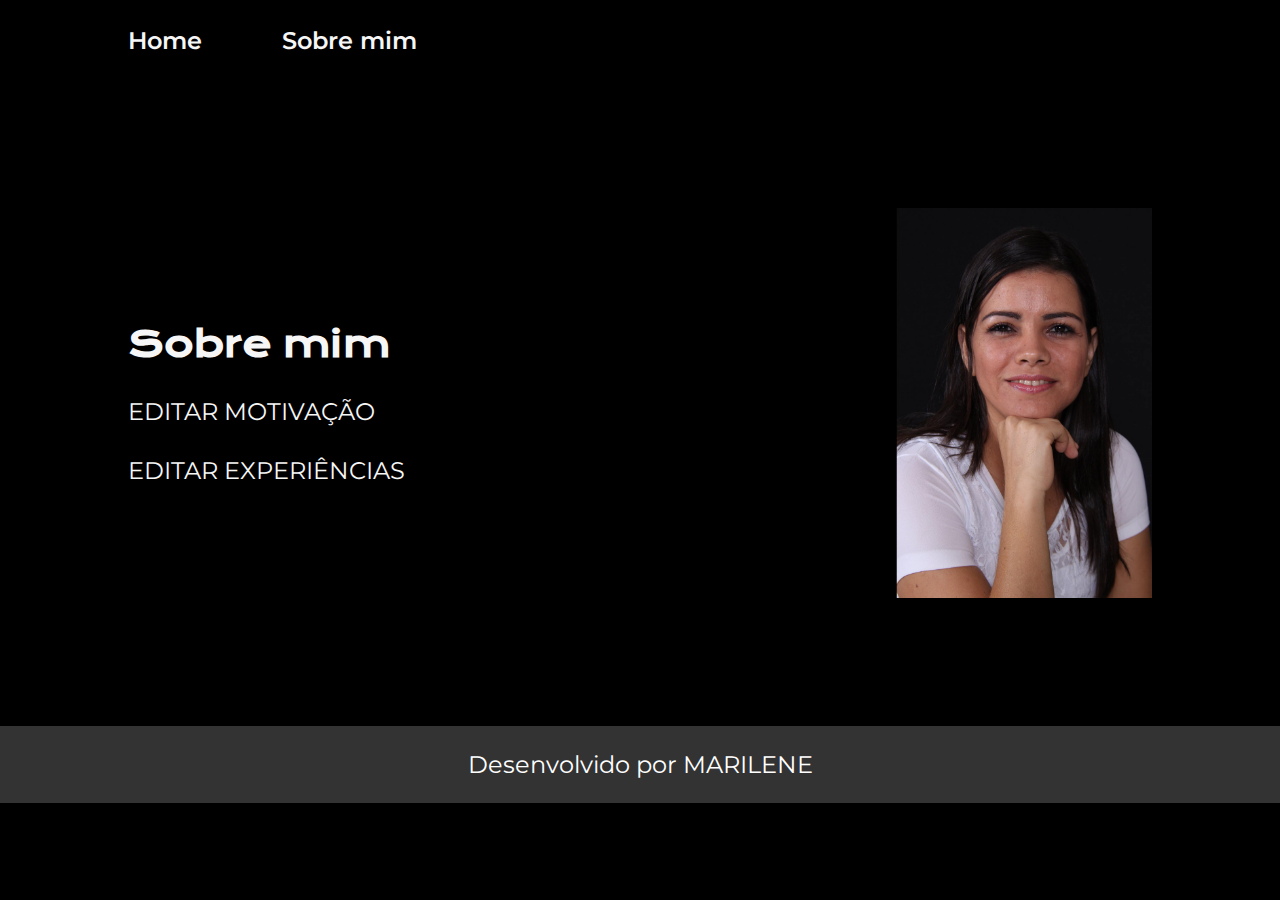
<file: abolt.html>
<!DOCTYPE html>
<html lang="pt-br">
<head>
    <meta charset="UTF-8">
    <meta http-equiv="X-UA-Compatible" content="IE=Edge">
    <meta name="viewport" content="width=device-width, initial-scale=1.0">
    <title>Sobre mim</title>
    <link rel="stylesheet" href="/styles/style.css">
</head>
<body>
    <header class="cabecalho">
        <nav class="cabecalho__menu">
            <a class="cabecalho__menu__link" href="./index.html">Home</a>
            <a class="cabecalho__menu__link" href="./about.html">Sobre mim</a>
        </nav>
    </header>

    <main class="apresentacao">
        <section class="apresentacao__conteudo">
            <h1 class="apresentacao__conteudo__titulo">Sobre mim</h1>
            <p class="apresentacao__conteudo__texto">
               EDITAR MOTIVAÇÃO
            </p>
            <p class="apresentacao__conteudo__texto">
               EDITAR EXPERIÊNCIAS
        </section>
        <img class="apresentacao__imagem" src="assets/perfil.png" alt="foto minha">
    </main>

    <footer class="rodape">
        Desenvolvido por MARILENE
    </footer>
</body>
</html>
</file>
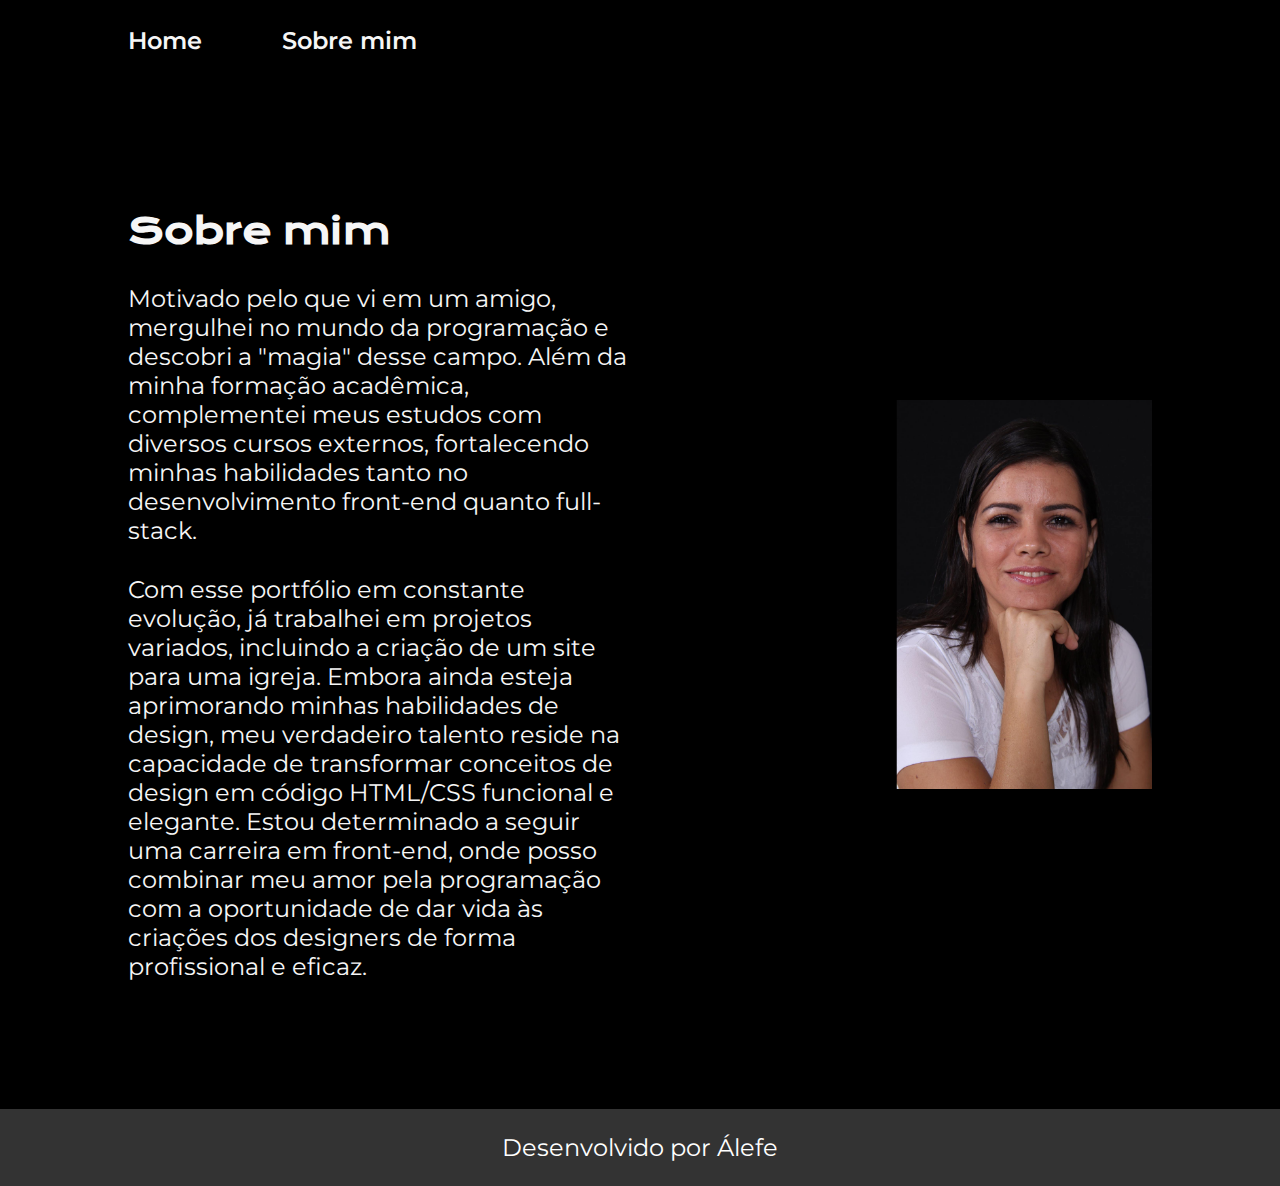
<file: abolt.html.html>
<!DOCTYPE html>
<html lang="pt-br">
<head>
    <meta charset="UTF-8">
    <meta http-equiv="X-UA-Compatible" content="IE=Edge">
    <meta name="viewport" content="width=device-width, initial-scale=1.0">
    <title>Sobre mim</title>
    <link rel="stylesheet" href="/styles/style.css">
</head>
<body>
    <header class="cabecalho">
        <nav class="cabecalho__menu">
            <a class="cabecalho__menu__link" href="./index.html">Home</a>
            <a class="cabecalho__menu__link" href="./about.html">Sobre mim</a>
        </nav>
    </header>

    <main class="apresentacao">
        <section class="apresentacao__conteudo">
            <h1 class="apresentacao__conteudo__titulo">Sobre mim</h1>
            <p class="apresentacao__conteudo__texto">
                Motivado pelo que vi em um amigo, mergulhei no mundo da programação e descobri a "magia" desse campo. Além da minha formação acadêmica, complementei meus estudos com diversos cursos externos, fortalecendo minhas habilidades tanto no desenvolvimento front-end quanto full-stack.
            </p>
            <p class="apresentacao__conteudo__texto">
                Com esse portfólio em constante evolução, já trabalhei em projetos variados, incluindo a criação de um site para uma igreja. Embora ainda esteja aprimorando minhas habilidades de design, meu verdadeiro talento reside na capacidade de transformar conceitos de design em código HTML/CSS funcional e elegante. Estou determinado a seguir uma carreira em front-end, onde posso combinar meu amor pela programação com a oportunidade de dar vida às criações dos designers de forma profissional e eficaz.
            </p>
        </section>
        <img class="apresentacao__imagem" src="assets/perfil.png" alt="foto minha">
    </main>

    <footer class="rodape">
        Desenvolvido por Álefe
    </footer>
</body>
</html>
</file>
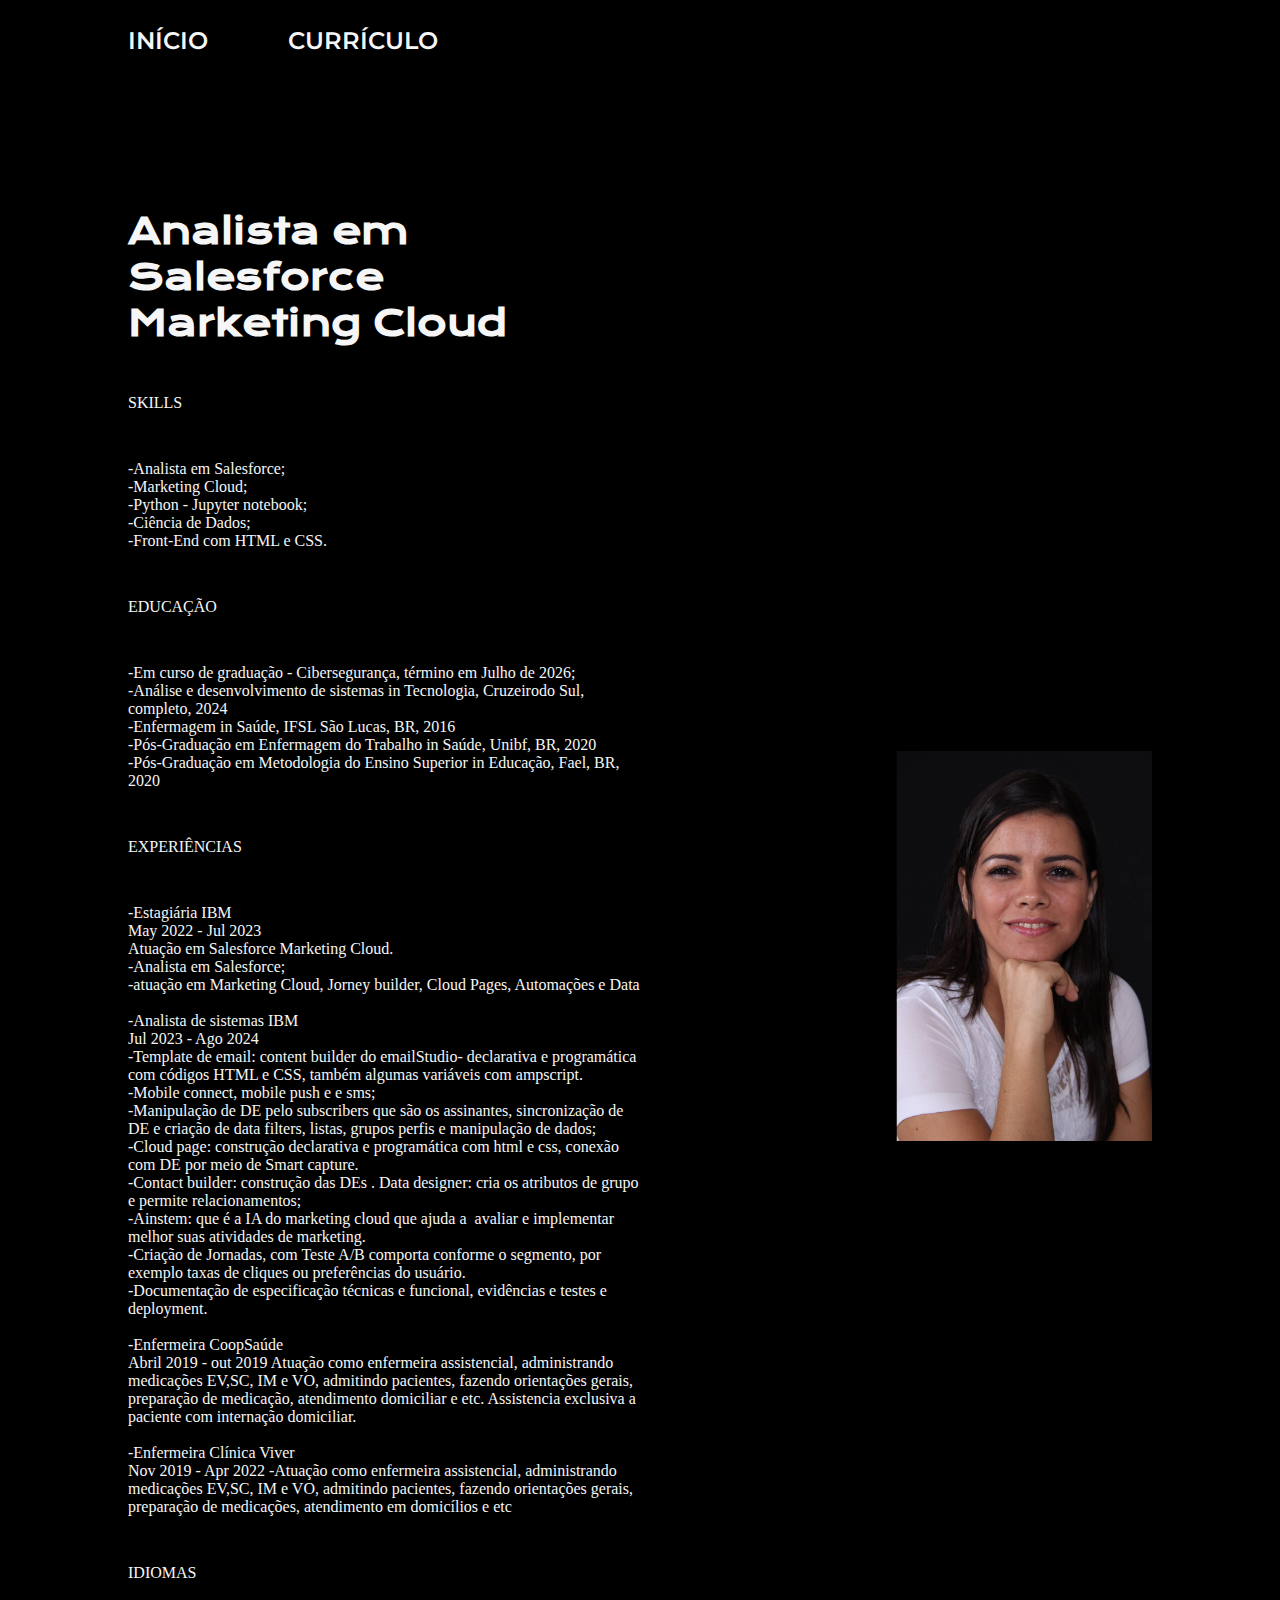
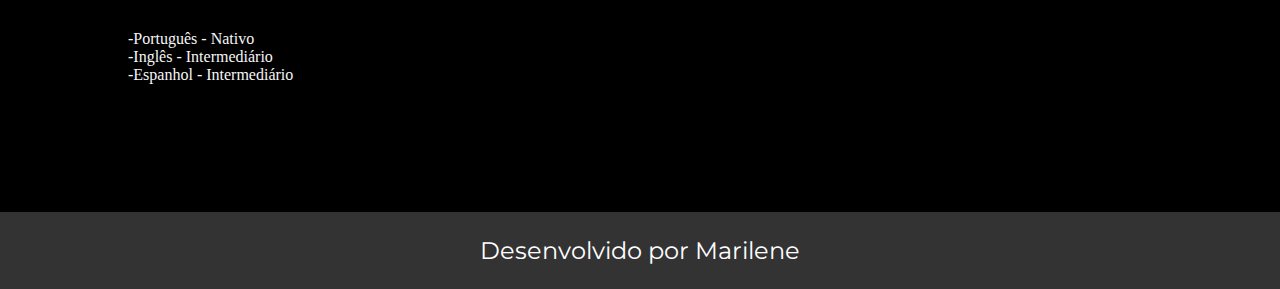
<file: about.html>
<!DOCTYPE html>
<html lang="pt-br">
<head>
    <meta charset="UTF-8">
    <meta http-equiv="X-UA-Compatible" content="IE=Edge">
    <meta name="viewport" content="width=device-width, initial-scale=1.0">
    <title>CURRÍCULO</title>
    <link rel="stylesheet" href="/styles/style.css">
</head>
<body>
    <header class="cabecalho">
        <nav class="cabecalho__menu">
            <a class="cabecalho__menu__link" href="./index.html">INÍCIO</a>
            <a class="cabecalho__menu__link" href="./about.html">CURRÍCULO</a>
        </nav>
    </header>

    <main class="apresentacao">
        <section class="apresentacao__conteudo">
            <h1 class="apresentacao__conteudo__titulo">Analista em Salesforce  <br> Marketing Cloud</h1>
            <p class="apresentacao__conteudo__texto1">


                <br>SKILLS<br>
                 <p class="apresentacao__conteudo__texto2">
<br>-Analista em Salesforce;
<br>-Marketing Cloud;
<br>-Python - Jupyter notebook;
<br>-Ciência de Dados;
<br>-Front-End com HTML e CSS.

            </p>
            <p class="apresentacao__conteudo__texto1">
              
                <br>EDUCAÇÃO<br>
                
                 <p class="apresentacao__conteudo__texto2">
<br>-Em curso de graduação - Cibersegurança, término em Julho de 2026;
<br>-Análise e desenvolvimento 
de sistemas in Tecnologia, 
Cruzeirodo Sul, completo, 2024
<br>-Enfermagem in Saúde, IFSL São Lucas, BR, 2016
<br>-Pós-Graduação em Enfermagem
do Trabalho in Saúde, Unibf, BR,
2020
<br>-Pós-Graduação em Metodologia
do Ensino Superior in Educação,
Fael, BR, 2020<br>
 <p class="apresentacao__conteudo__texto1">
<br>EXPERIÊNCIAS<br> 
             <p class="apresentacao__conteudo__texto2">    
<br>-Estagiária IBM<br>
 May 2022 - Jul 2023
<br>Atuação em Salesforce Marketing Cloud. 
                 <br>-Analista em Salesforce; 
                 <br>-atuação em
Marketing Cloud, Jorney builder, Cloud Pages, Automações e Data<br>
                
<br>-Analista de sistemas IBM<br>
Jul 2023 - Ago 2024
  <br>-Template de email: content builder do emailStudio- declarativa e programática com códigos HTML e CSS, também algumas variáveis com ampscript. 
  <br>-Mobile connect, mobile push e e sms;
                 
  <br>-Manipulação de DE pelo subscribers que são os assinantes, sincronização de DE e criação de data filters, listas, grupos perfis e  manipulação de dados;
  <br>-Cloud page: construção declarativa e programática com html e css, conexão com DE por meio de Smart capture.

  <br>-Contact builder: construção das DEs . Data designer: cria os atributos de grupo e permite relacionamentos;
  <br>-Ainstem: que é a IA do marketing cloud que ajuda a  avaliar e implementar melhor suas atividades de marketing. 

  <br>-Criação de Jornadas, com Teste A/B comporta conforme o segmento, por exemplo taxas de cliques ou preferências do usuário.
  <br>-Documentação de especificação técnicas e funcional, evidências e testes e deployment.


                 <br>

<br>-Enfermeira CoopSaúde<br>
Abril 2019 - out 2019
Atuação como enfermeira assistencial, administrando medicações EV,SC, IM e
VO, admitindo pacientes, fazendo orientações gerais, preparação de
medicação, atendimento domiciliar e etc. Assistencia exclusiva a paciente com 
internação domiciliar.<br>
                
<br>-Enfermeira Clínica Viver<br>
Nov 2019 - Apr 2022
-Atuação como enfermeira assistencial, administrando medicações EV,SC, IM e
VO, admitindo pacientes, fazendo orientações gerais, preparação de
medicações, atendimento em domicílios e etc<br>
      <p class="apresentacao__conteudo__texto1">           
<br>IDIOMAS<br>
     <p class="apresentacao__conteudo__texto2">
<br>-Português - Nativo
<br>-Inglês - Intermediário
<br>-Espanhol - Intermediário
            </p>
        </section>
        <img class="apresentacao__imagem" src="assets/perfil.png" alt="foto minha">
    </main>

    <footer class="rodape">
        Desenvolvido por Marilene
    </footer>
</body>
</html>
</file>
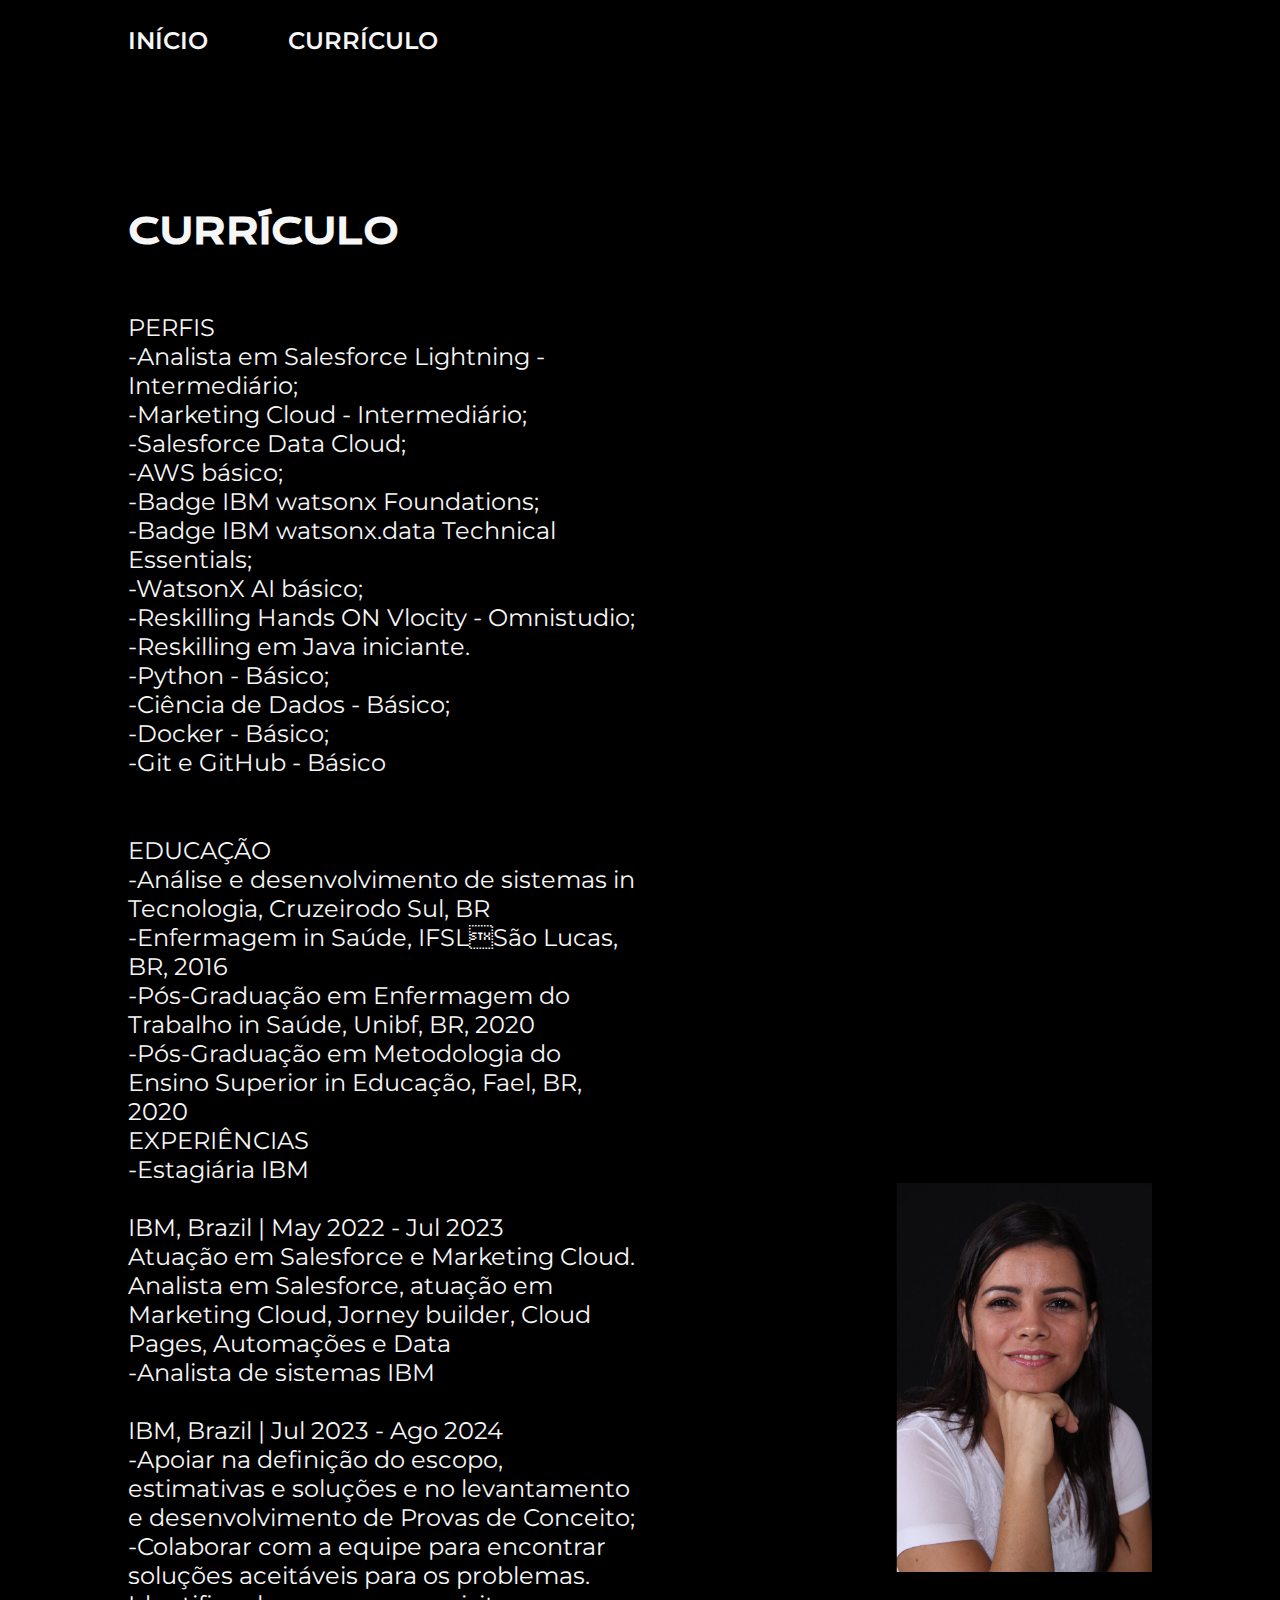
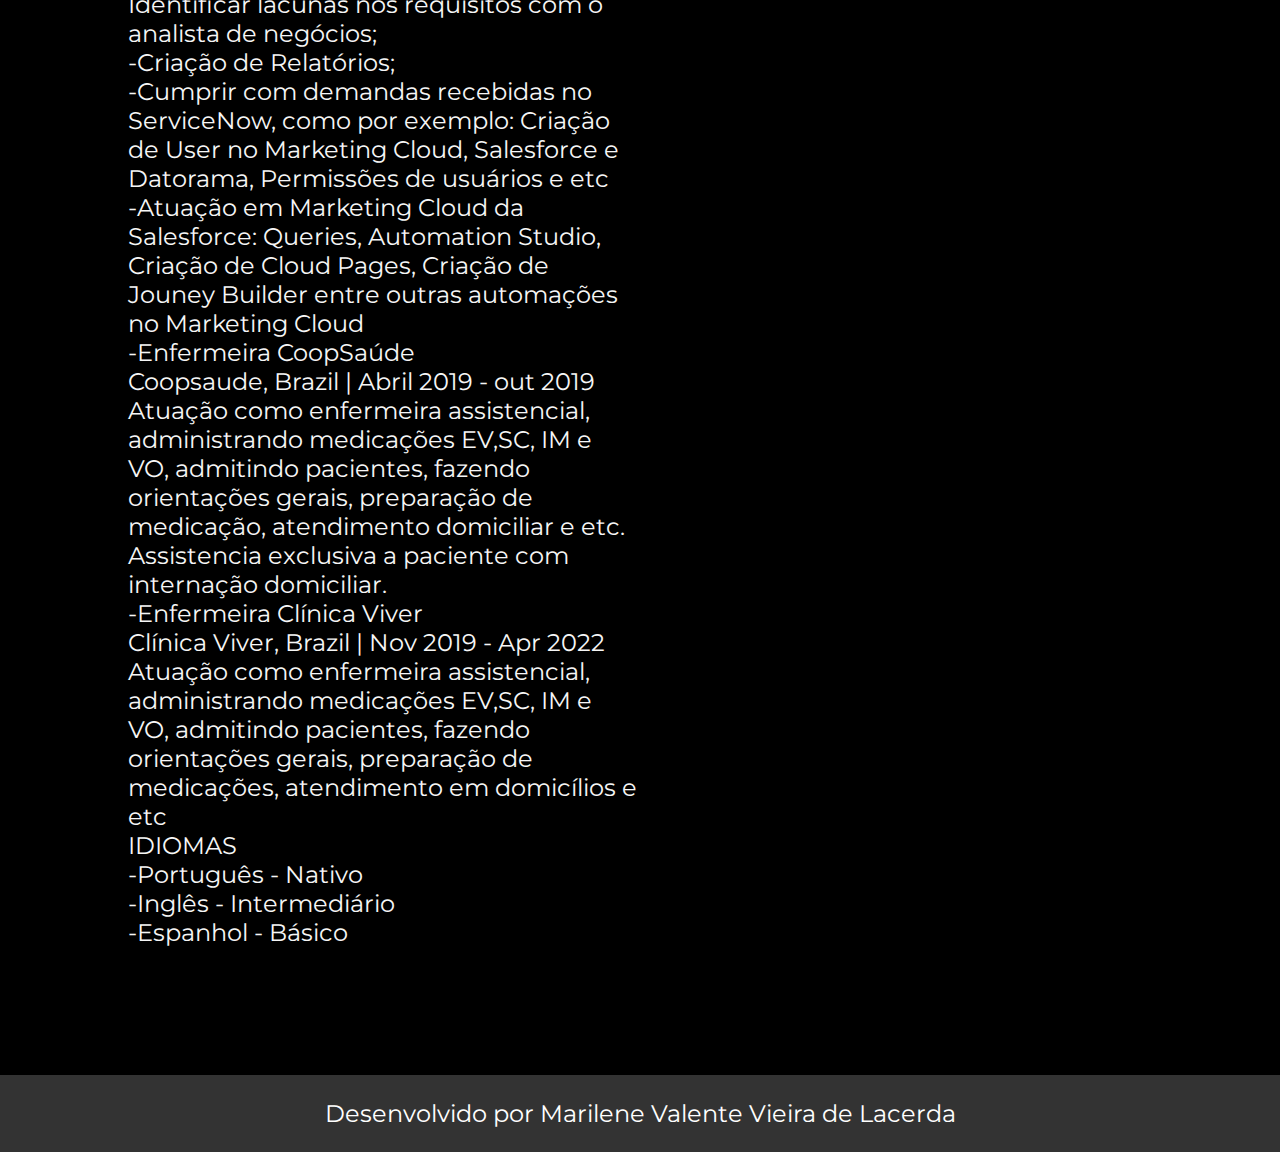
<file: aobout.html>
<!DOCTYPE html>
<html lang="pt-br">
<head>
    <meta charset="UTF-8">
    <meta http-equiv="X-UA-Compatible" content="IE=Edge">
    <meta name="viewport" content="width=device-width, initial-scale=1.0">
    <title>CURRÍCULO</title>
    <link rel="stylesheet" href="/styles/style.css">
</head>
<body>
    <header class="cabecalho">
        <nav class="cabecalho__menu">
            <a class="cabecalho__menu__link" href="./index.html">INÍCIO</a>
            <a class="cabecalho__menu__link" href="./about.html">CURRÍCULO</a>
        </nav>
    </header>

    <main class="apresentacao">
        <section class="apresentacao__conteudo">
            <h1 class="apresentacao__conteudo__titulo">CURRÍCULO</h1>
            <p class="apresentacao__conteudo__texto">


                <br>PERFIS
<br>-Analista em Salesforce Lightning - Intermediário;
<br>-Marketing Cloud - Intermediário;
<br>-Salesforce Data Cloud;
<br>-AWS básico;
<br>-Badge IBM watsonx Foundations;
<br>-Badge IBM watsonx.data Technical Essentials;
<br>-WatsonX AI básico;
<br>-Reskilling Hands ON Vlocity - Omnistudio;
<br>-Reskilling em Java iniciante.
<br>-Python - Básico;
<br>-Ciência de Dados - Básico;
<br>-Docker - Básico;
<br>-Git e GitHub - Básico
            </p>
            <p class="apresentacao__conteudo__texto">
              
                <br>EDUCAÇÃO
                
<br>-Análise e desenvolvimento 
de sistemas in Tecnologia, 
Cruzeirodo Sul, BR
<br>-Enfermagem in Saúde, IFSLSão Lucas, BR, 2016
<br>-Pós-Graduação em Enfermagem
do Trabalho in Saúde, Unibf, BR,
2020
<br>-Pós-Graduação em Metodologia
do Ensino Superior in Educação,
Fael, BR, 2020

<br>EXPERIÊNCIAS
                
<br>-Estagiária IBM<br>
<br>IBM, Brazil | May 2022 - Jul 2023
<br>Atuação em Salesforce e Marketing Cloud. Analista em Salesforce, atuação em
Marketing Cloud, Jorney builder, Cloud Pages, Automações e Data
                
<br>-Analista de sistemas IBM<br>
<br>IBM, Brazil | Jul 2023 - Ago 2024
<br>-Apoiar na definição do escopo, estimativas e soluções e no levantamento e
desenvolvimento de Provas de Conceito;
<br>-Colaborar com a equipe para encontrar soluções aceitáveis para os
problemas. Identificar lacunas nos requisitos com o analista de negócios;
<br>-Criação de Relatórios;
<br>-Cumprir com demandas recebidas no ServiceNow, como por exemplo:
Criação de User no Marketing Cloud, Salesforce e Datorama, Permissões de
usuários e etc
<br>-Atuação em Marketing Cloud da Salesforce: Queries, Automation Studio,
<br>Criação de Cloud Pages, Criação de Jouney Builder entre outras automações
<br>no Marketing Cloud

<br>-Enfermeira CoopSaúde
<br>Coopsaude, Brazil | Abril 2019 - out 2019
<br>Atuação como enfermeira assistencial, administrando medicações EV,SC, IM e
<br>VO, admitindo pacientes, fazendo orientações gerais, preparação de
<br>medicação, atendimento domiciliar e etc. Assistencia exclusiva a paciente com 
<br>internação domiciliar.
<br>-Enfermeira Clínica Viver
<br>Clínica Viver, Brazil | Nov 2019 - Apr 2022
<br>Atuação como enfermeira assistencial, administrando medicações EV,SC, IM e
<br>VO, admitindo pacientes, fazendo orientações gerais, preparação de
<br>medicações, atendimento em domicílios e etc
                
<br>IDIOMAS
<br>-Português - Nativo
<br>-Inglês - Intermediário
<br>-Espanhol - Básico

            </p>
        </section>
        <img class="apresentacao__imagem" src="assets/perfil.png" alt="foto minha">
    </main>

    <footer class="rodape">
        Desenvolvido por Marilene Valente Vieira de Lacerda
    </footer>
</body>
</html>
</file>
<file: styles/style.css>
@import url('https://fonts.googleapis.com/css2?family=Krona+One&family=Montserrat:ital,wght@0,100..900;1,100..900&display=swap');
:root{
    --cor-principal: black;
    --cor-secundaria: #f6f6f6;
    --cor-terciaria: red;
    --cor-background-rodape: #333;
    --cor-rodape: white;
    --cor-hover: #272727;

    --fonte-principal: "Krona One", sans-serif;
    --fonte-secundaria: 'Montserrat', sans-serif;
    }

*{
    margin: 0;
    padding: 0;
}

body{
    box-sizing: border-box;
    background-color: var(--cor-principal);
    color: var(--cor-secundaria);
}

.cabecalho {
    padding: 2% 10%;
    background-color: var(--cor-principal);
}

.cabecalho__menu {
    display: flex;
    gap: 80px;
}

.cabecalho__menu__link {
    font-family: var(--fonte-secundaria);
    font-size: 1.5rem;
    font-weight: 600;
    color: var(--cor-secundaria);
    text-decoration: none;
}

.cabecalho__menu__link:hover {
    color: var(--cor-terciaria);
}

.apresentacao {
    padding: 10% 10%;
    display: flex;
    align-items: center;
    justify-content: space-between;
    gap: 82px;
}

.apresentacao__conteudo{
    width: 50%;
    display: flex;
    flex-direction: column;
    gap: 30px;
}

.apresentacao__conteudo__titulo{
    font-size: 2.25rem;
    font-family: var(--fonte-principal);
}

#destacaTitulo {
    color: var(--cor-terciaria);
}

.apresentacao__conteudo__texto{
    font-size: 1.5rem;
    font-family: "Montserrat", sans-serif;
}

.apresentacao__links{
    display: flex;
    justify-content: space-between;
    flex-direction: column;
    align-items: center;
    gap: 32px;
}

.apresentacao__links__subtitulo{
    font-family: var(--fonte-principal);
    font-weight: 400;
    font-size: 1.5rem;
}

.apresentacao__links__navegacao{
    display: flex;
    justify-content: center;
    gap: 16px;
    border: 2px solid var(--cor-terciaria);
    border-radius: 8px;
    width: 50%;
    text-align: center;
    font-size: 1.5rem;
    padding: 21.5px 0;
    text-decoration: none;
    color: #FFFFFF;
    font-family: "Montserrat", sans-serif;
    font-weight: 600;
}
.apresentacao__links__navegacao:hover {
    background-color: var(--cor-hover);
}

.apresentacao__imagem {
    width: 25%;
}

.rodape {
    color: var(--cor-rodape);
    background-color: var(--cor-background-rodape);
    padding: 24px;
    text-align: center;
    font-family: var(--fonte-secundaria);
    font-size: 1.5rem;
    font-weight: 400;
}

@media (max-width: 1200px) {
    .cabecalho {
        padding: 10%;
    }

    .cabecalho__menu {
        justify-content: center;
    }

    .apresentacao {
        flex-direction: column-reverse;
        padding: 5%;
    }
    .apresentacao__conteudo {
        width: auto;
    }
    .apresentacao__imagem {
        width: 50%;
    }
    
}
</file>
